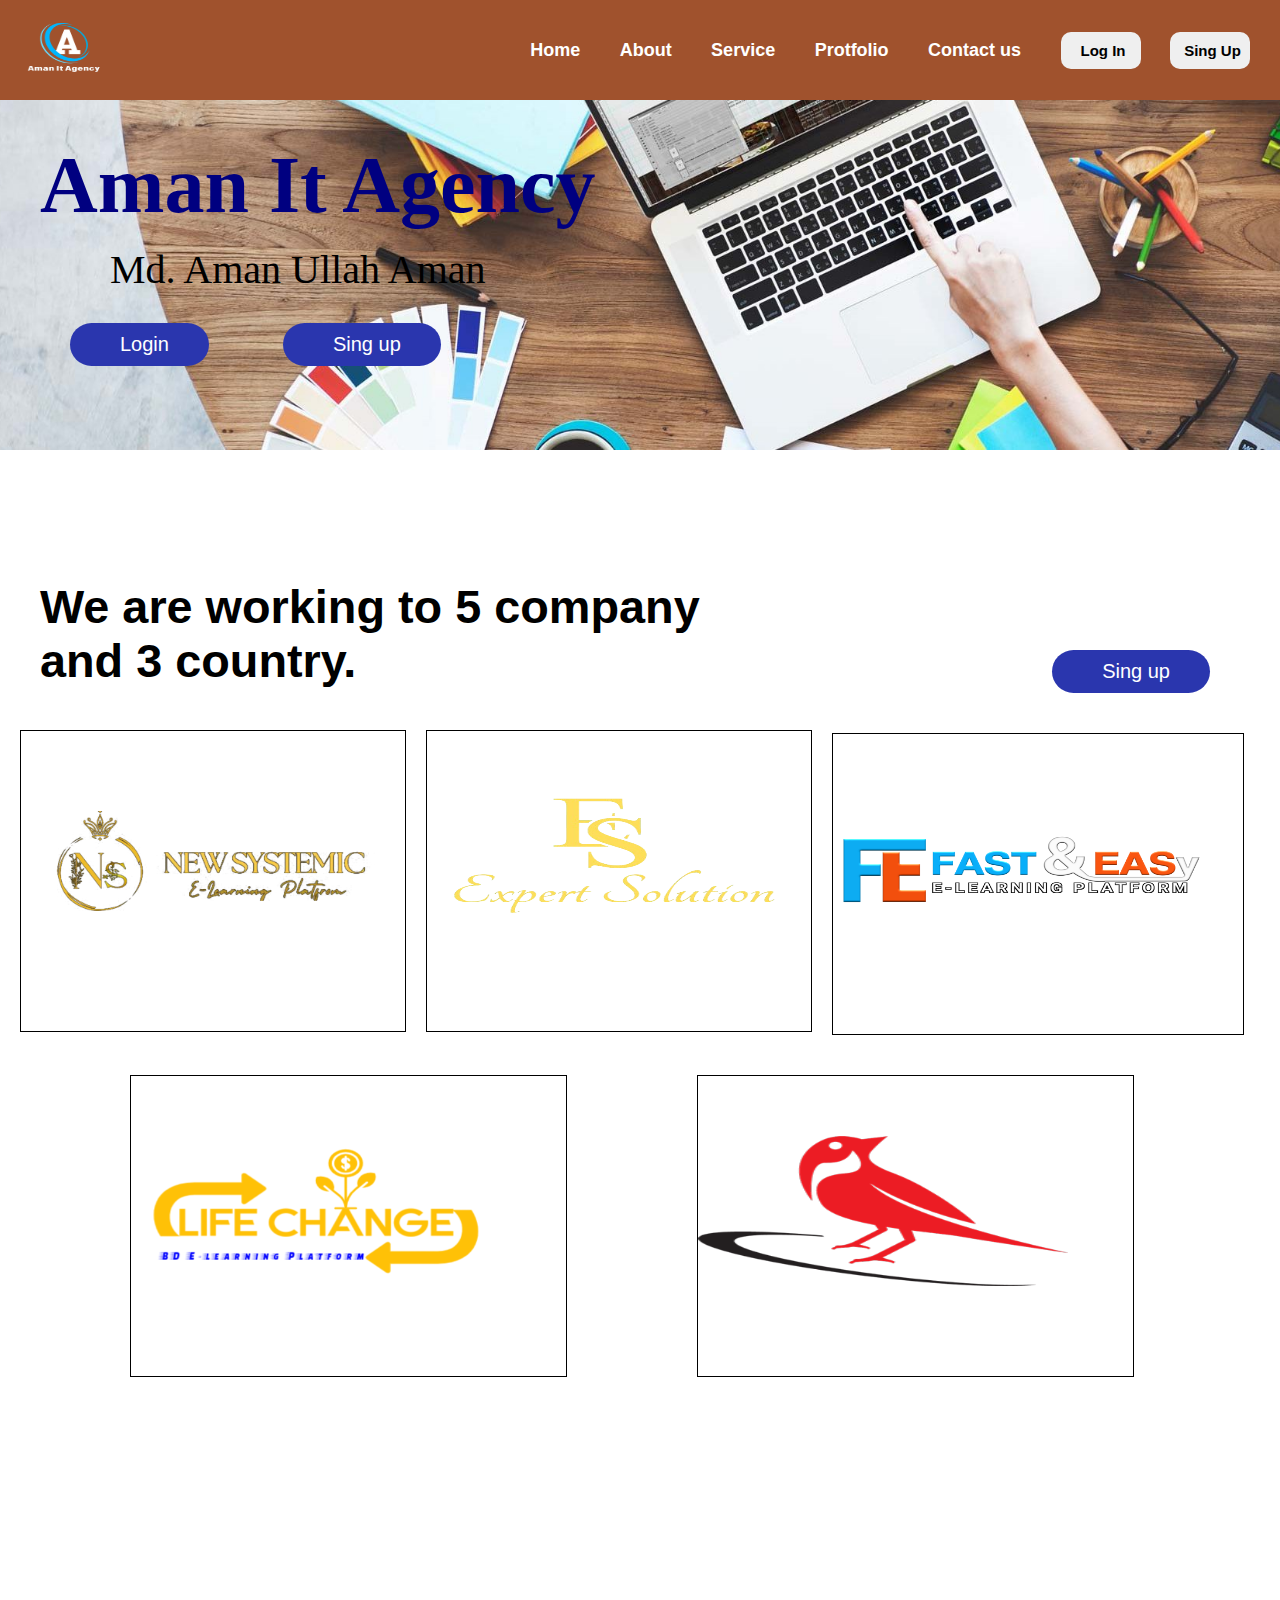
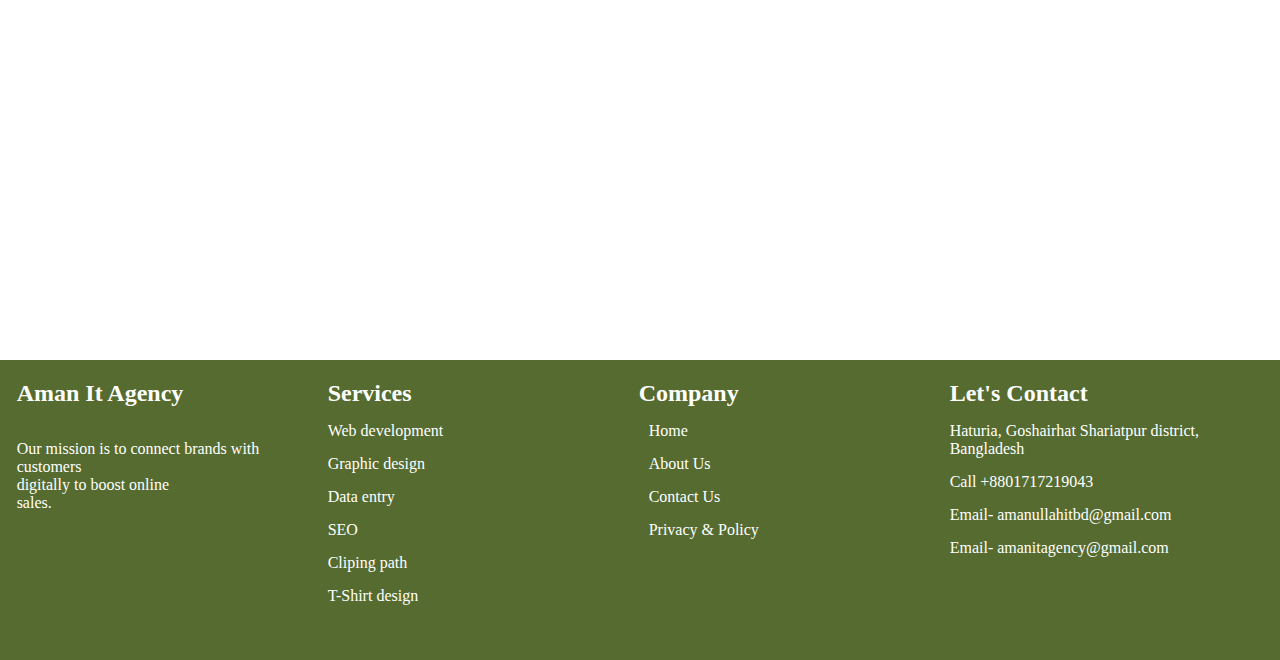
<file: index.html>
<!DOCTYPE html>
<html lang="en">
<head>
    <meta charset="UTF-8">
    <meta name="viewport" content="width=device-width, initial-scale=1.0">
    <title>aman it agency</title>
    <link href="style.css" rel="stylesheet">
    <link rel="stylesheet" href="https://cdnjs.cloudflare.com/ajax/libs/font-awesome/6.6.0/css/all.min.css" integrity="sha512-Kc323vGBEqzTmouAECnVceyQqyqdsSiqLQISBL29aUW4U/M7pSPA/gEUZQqv1cwx4OnYxTxve5UMg5GT6L4JJg==" crossorigin="anonymous" referrerpolicy="no-referrer" />

</head>

<body>
    <section class="hero">
    <!-- <marquee class="welcome"><h2><b>Welcome to our agency</b></h2></marquee>  -->
    <nav class="navi">
        <div class="navdiv">
            <!-- <div class="logo"><b><a href="image/Logo.png"></a></b></div> -->
             <img src="image/Logo.png" height="70px" width="100px">
            
            <ul>
                <li class="li"><a href="index.html">Home</a></li>
                <li class="li"><a href="about.html">About</a></li>
                <li class="li"><a href="service.html">Service</a>
                    <!-- <div class="dropdown_manu">
                        <ul>
                           <option><a href="#">Webdevelopment</a></option>
                           <option><a href="#">digital marketing</a></option>
                           <option><a href="#">graphic design</a></option>
                           <option><a href="#">cliping path</a></option>
                           <option><a href="#">Data Entry</a></option>
                           <option><a href="#">SEO</a></li>
                           <option><a href="#">T-Shirt design</a></optioni>
                           <option><a href="#">web design</a></option>
                           <option><a href="#">programing</a></option>
                        </ul>
                   </div> -->
                </li>
                <li class="li"><a href="protfolio.html">Protfolio</a></li>
                <li class="li"><a href="#">Contact us</a></li>
                <button class="btn"><a href="login.html">Log In</a></button>
                <button class="btn"><a href="singup.html">Sing Up</a></button>
            </ul>
        </div>
    </nav>
    <h1>Aman It Agency</h1>
    <p class="aman">Md. Aman Ullah Aman</p>
    <button class="btn-1" type="submit"><a class="anchor" href="login.html">Login</a></button>
    <button class="btn-1" type="submit"><a class="anchor" href="singup.html">Sing up</a></button>
</section>

<div class="div-1"><h3>We are working to 5 company and 3 country.</h3></div>
<button class="btn-2" type="submit"><a class="anchor" href="singup.html">Sing up</a></button>
<div class="div-2">
    <div class="project-item"><img class="img-7" src="image.1/1.png" height="100px" width="370px"></div>
</div>
<div class="div-2">
    <div class="project-item"><img class="img-1" src="image.1/2.png" height="200px" width="370px"></div>
</div>
<div class="div-3">
    <div class="project-item"><img class="img-2" src="image.1/3.png" height="150px" width="370px"></div>
</div>
<div class="div-4">
    <div class="project-item"><img class="img-2" src="image.1/4.png" height="150px" width="370px"></div>
</div>
<div class="div-4">
    <div class="project-item"><img class="img-2" src="image.1/5.png" height="150px" width="370px"></div>
</div>

<div class="div-5">
<span></span>
</div>







<footer class="footer">
<div class="footer-item">
    <h2>Aman It Agency</h2><br>
    <p>Our mission is to connect brands with customers<br> digitally to boost online <br>sales.</p>
</div>
<div class="footer-item">
    <h2><u>Services</u></h2>
    <p>Web development</p>
    <p>Graphic design</p>
    <p>Data entry</p>
    <p>SEO</p>
    <p>Cliping path</p>
    <p>T-Shirt design</p>
</div>
<div  class="footer-item">
    <h2><u>Company</u></h2>
   <a href="index.html" class="link">Home</a>
   <a href="about.html" class="link">About Us</a>
   <a href="#" class="link">Contact Us</a>
   <a href="privet.html" class="link">Privacy & Policy</a>
</div>
<div  class="footer-item">
<h2><u>Let's Contact</u></h2>
<P>Haturia, Goshairhat Shariatpur district, Bangladesh</P>
<p>Call +8801717219043</p>
<p>Email- amanullahitbd@gmail.com</p>
<p>Email- amanitagency@gmail.com</p>
</div>
</footer>
</body>
</html>
</file>
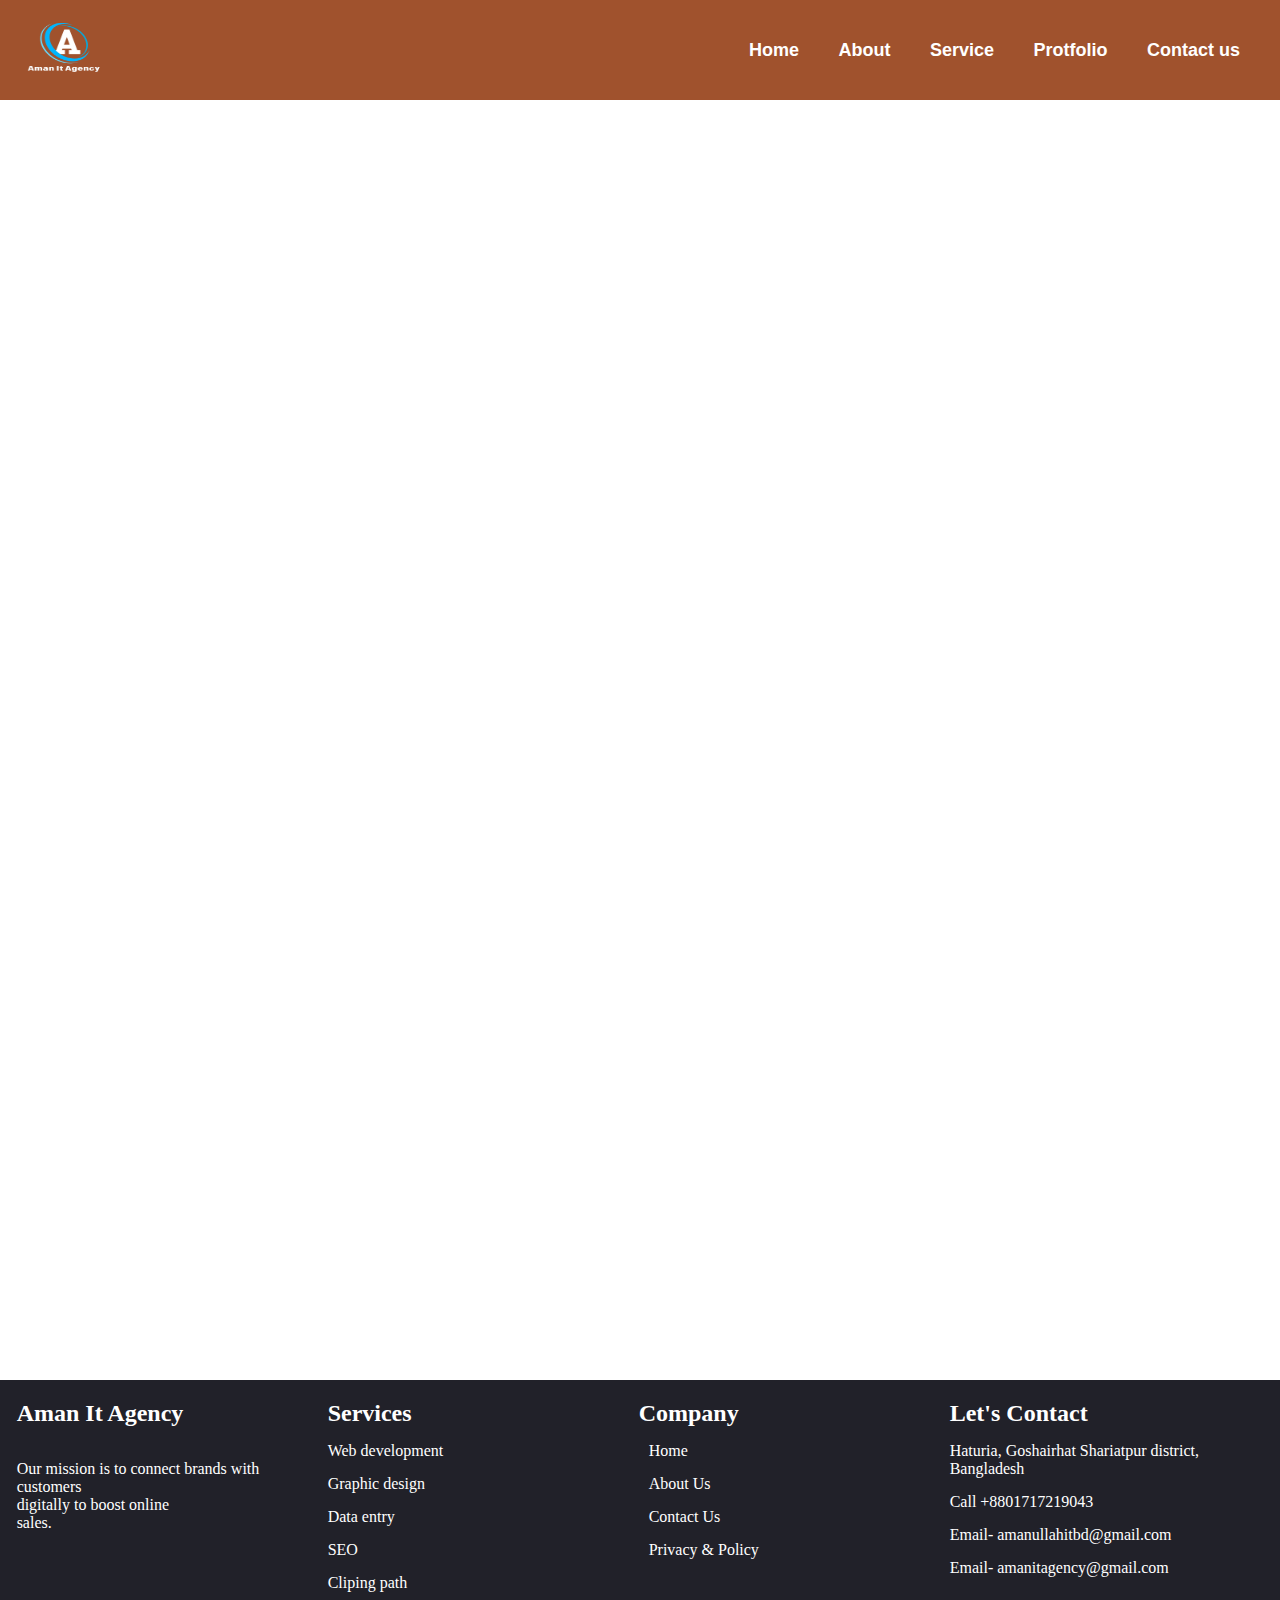
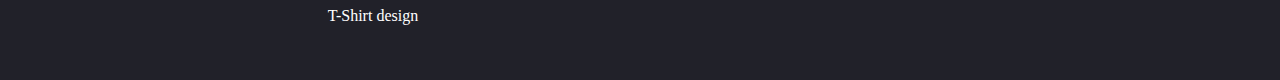
<file: about.html>
<!DOCTYPE html>
<html lang="en">
<head>
    <meta charset="UTF-8">
    <meta name="viewport" content="width=device-width, initial-scale=1.0">
    <title>About</title>
    <link href="about.css" rel="stylesheet">
</head>
<body>
    <section class="hero">
        <nav class="navi">
            <div class="navdiv">
                <!-- <div class="logo"><b><a href="Untitled-2.jpg">Aman It Agency</a></b></div> -->
                <img src="image/Logo.png" height="70px" width="100px">

                
                <ul>
                    <li class="li"><a href="index.html">Home</a></li>
                    <li class="li"><a href="#">About</a></li>
                    <li class="li"><a href=#>Service</a></li>
                    <li class="li"><a href="protfolio.html">Protfolio</a></li>
                    <li class="li"><a href="#">Contact us</a></li>
                </ul>
            </div>
        </nav>
    </section>
    <footer class="footer">
        <div class="footer-item">
            <h2>Aman It Agency</h2><br>
            <p>Our mission is to connect brands with customers<br> digitally to boost online <br>sales.</p>
        </div>
        <div class="footer-item">
            <h2><u>Services</u></h2>
            <p>Web development</p>
            <p>Graphic design</p>
            <p>Data entry</p>
            <p>SEO</p>
            <p>Cliping path</p>
            <p>T-Shirt design</p>
        </div>
        <div  class="footer-item">
            <h2><u>Company</u></h2>
           <a href="index.html" class="link">Home</a>
           <a href="about.html" class="link">About Us</a>
           <a href="#" class="link">Contact Us</a>
           <a href="privet.html" class="link">Privacy & Policy</a>
        </div>
        <div  class="footer-item">
        <h2><u>Let's Contact</u></h2>
        <P>Haturia, Goshairhat Shariatpur district, Bangladesh</P>
        <p>Call +8801717219043</p>
        <p>Email- amanullahitbd@gmail.com</p>
        <p>Email- amanitagency@gmail.com</p>
        </div>
        </footer>
</body>
</html>
</file>
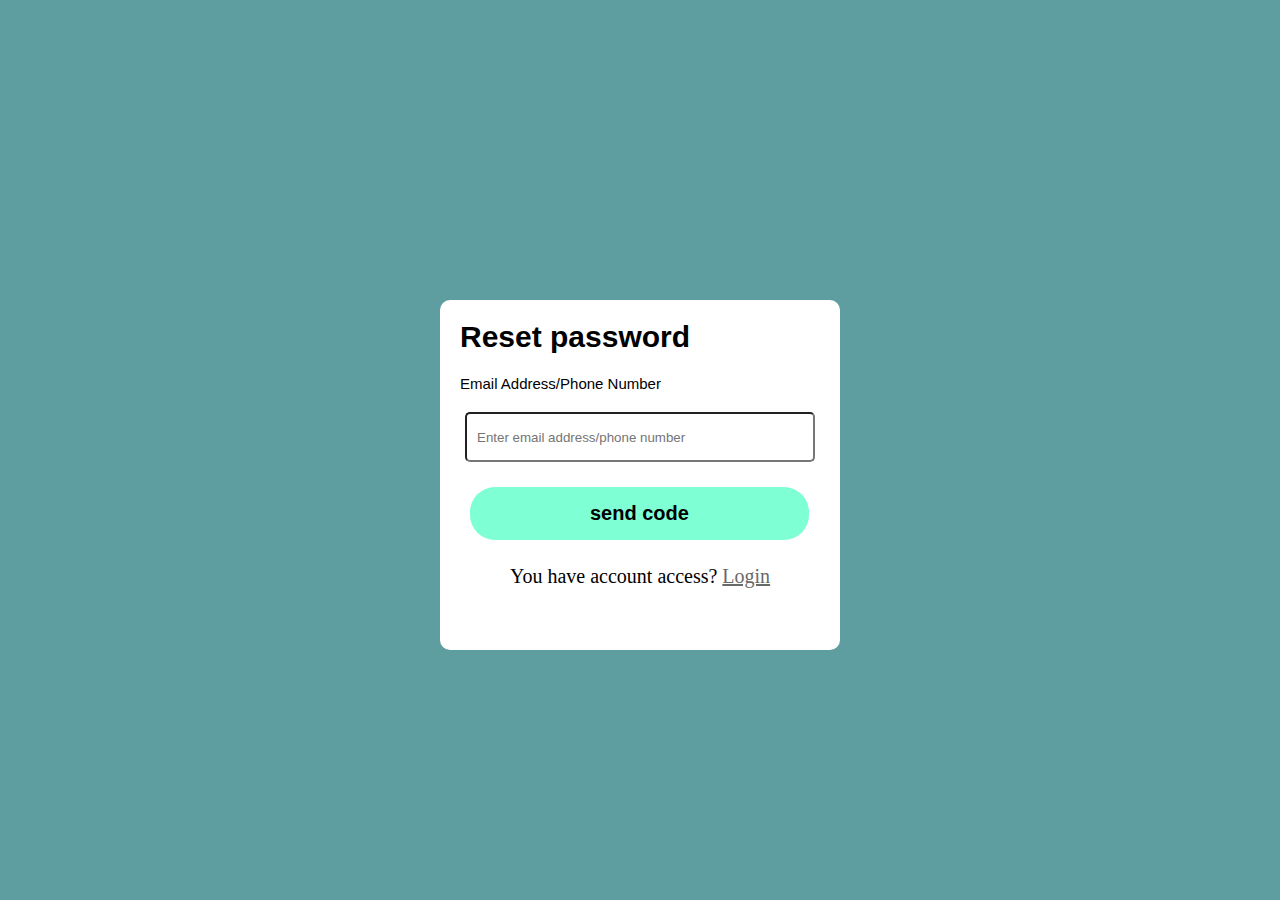
<file: forgot.html>
<!DOCTYPE html>
<html lang="en">
<head>
    <meta charset="UTF-8">
    <meta name="viewport" content="width=device-width, initial-scale=1.0">
    <title>forgot password</title>
    <link href="forgot.css" rel="stylesheet">
</head>
<body>
    <form action="method" enctype="multipart/form-data"></form>
   <div class="container">
       <h1 class="rp">Reset password</h1>
       <p class="el">Email Address/Phone Number</p>
       <input class="it" type="Email" value="" name="" id="" placeholder="Enter email address/phone number">
       <button class="btn">send code</button>
       <p class="rag">You have account access? <a href="index.html">Login</a></p>
       
   </div>
</body>
</html>
</file>
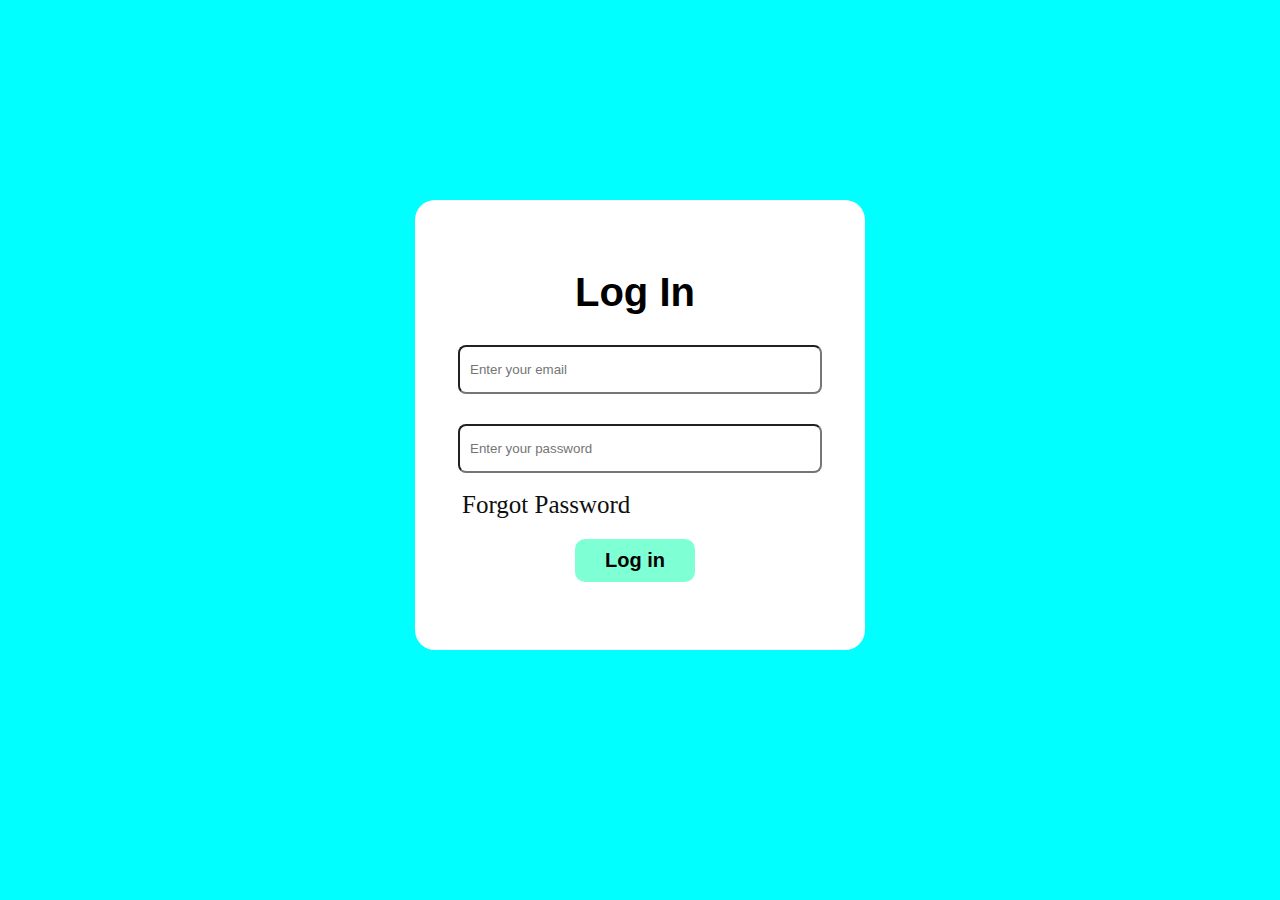
<file: login.html>
<!DOCTYPE html>
<html lang="en">
<head>
    <meta charset="UTF-8">
    <meta name="viewport" content="width=device-width, initial-scale=1.0">
    <title>Login</title>
    <link href="login.css" rel="stylesheet">
</head>
<body>
    <div class="containar">
<h2 class="title">Log In</h2>
<input class="box" type="email" name="" id="" placeholder="Enter your email">
<input class="box" type="password" name="" id="" placeholder="Enter your password">
<i class="fa-regular fa-eye-slash"></i><br>
<p><a class="forgot" href="forgot.html">Forgot Password</a></p>
<button class="btn"><b></b><a class="ss" href="#">Log in</a></b></button>
    </div>
</body>
</html>
</file>
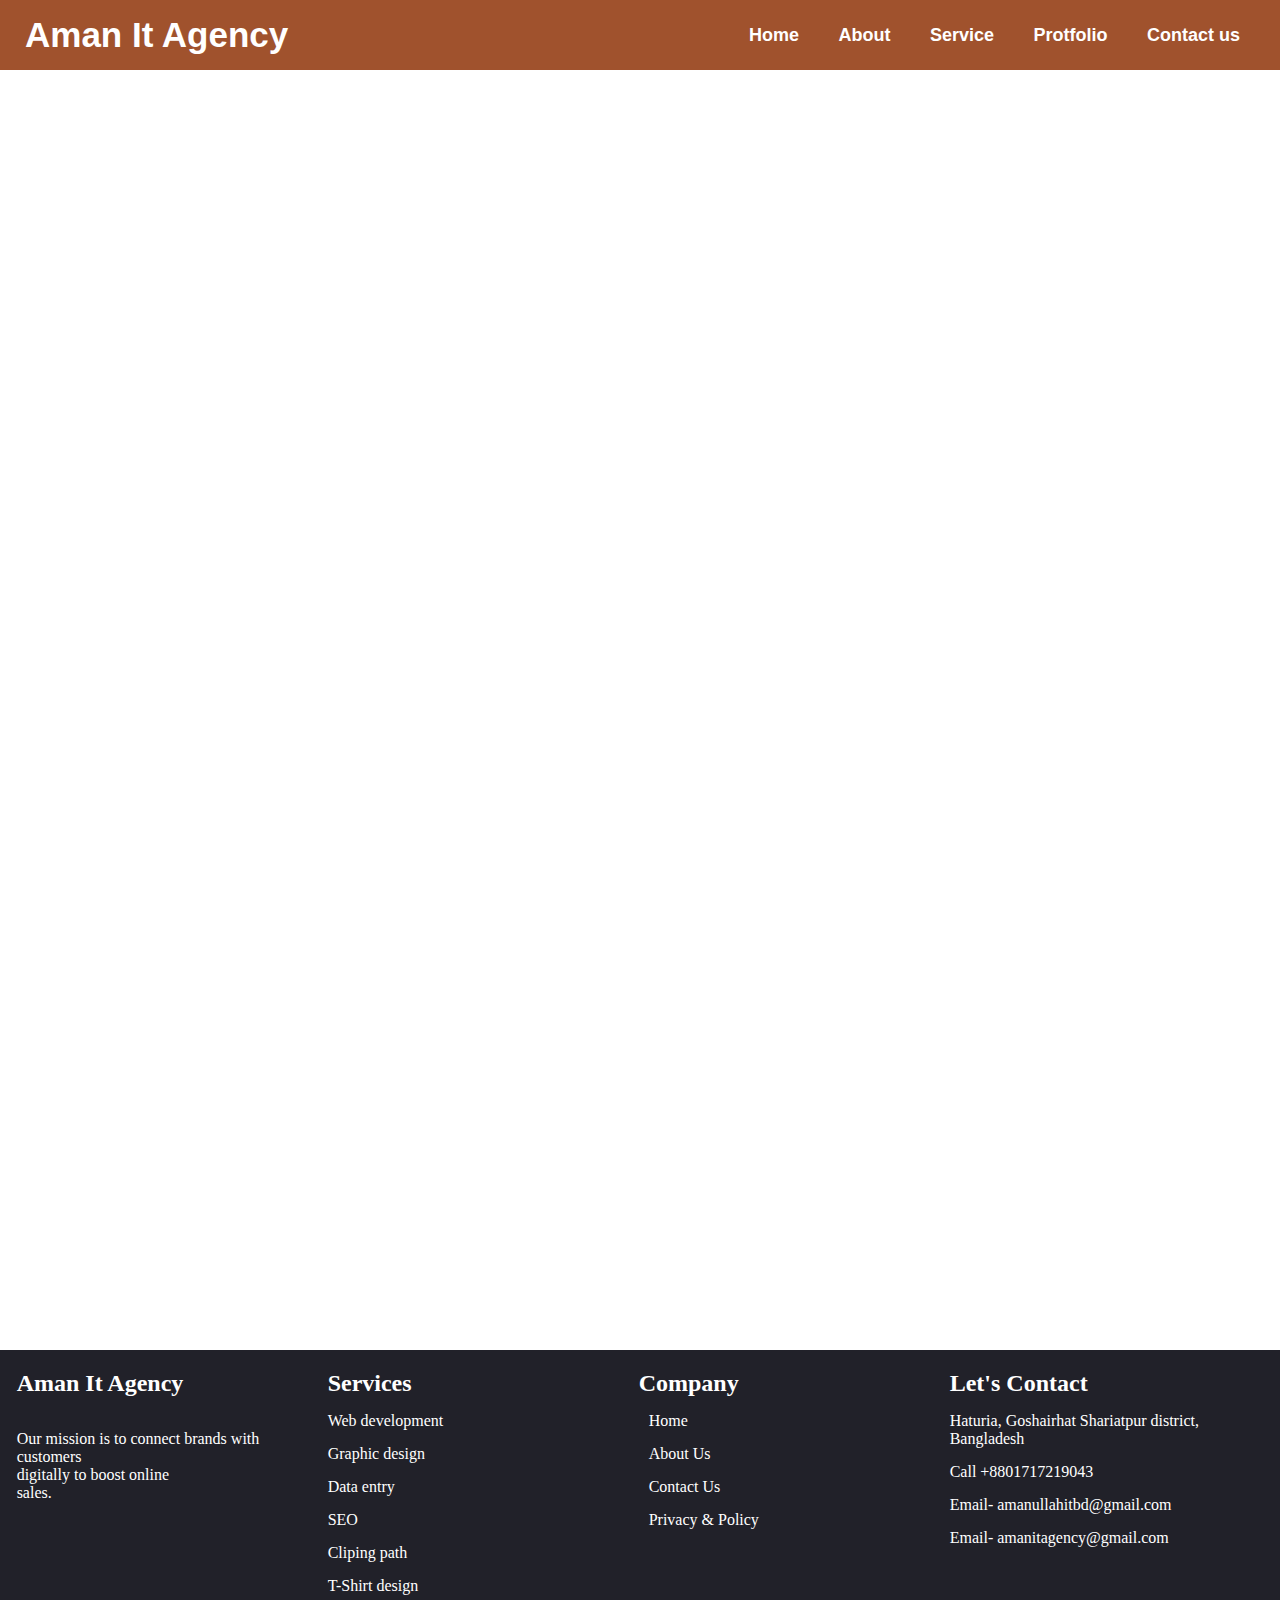
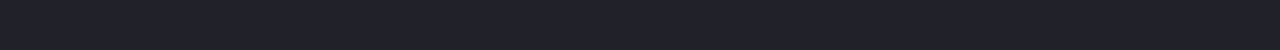
<file: privet.html>
<!DOCTYPE html>
<html lang="en">
<head>
    <meta charset="UTF-8">
    <meta name="viewport" content="width=device-width, initial-scale=1.0">
    <title>Privacy & policy</title>
    <link href="privet.css" rel="stylesheet">
</head>
<body>
    <section class="hero">
        <nav class="navi">
            <div class="navdiv">
                <div class="logo"><b><a href="Untitled-2.jpg">Aman It Agency</a></b></div>
                
                <ul>
                    <li class="li"><a href="index.html">Home</a></li>
                    <li class="li"><a href="#">About</a></li>
                    <li class="li"><a href=#>Service</a></li>
                    <li class="li"><a href="protfolio.html">Protfolio</a></li>
                    <li class="li"><a href="#">Contact us</a></li>
                </ul>
            </div>
        </nav>
    </section>
    <footer class="footer">
        <div class="footer-item">
            <h2>Aman It Agency</h2><br>
            <p>Our mission is to connect brands with customers<br> digitally to boost online <br>sales.</p>
        </div>
        <div class="footer-item">
            <h2><u>Services</u></h2>
            <p>Web development</p>
            <p>Graphic design</p>
            <p>Data entry</p>
            <p>SEO</p>
            <p>Cliping path</p>
            <p>T-Shirt design</p>
        </div>
        <div  class="footer-item">
            <h2><u>Company</u></h2>
           <a href="index.html" class="link">Home</a>
           <a href="about.html" class="link">About Us</a>
           <a href="#" class="link">Contact Us</a>
           <a href="privet.html" class="link">Privacy & Policy</a>
        </div>
        <div  class="footer-item">
        <h2><u>Let's Contact</u></h2>
        <P>Haturia, Goshairhat Shariatpur district, Bangladesh</P>
        <p>Call +8801717219043</p>
        <p>Email- amanullahitbd@gmail.com</p>
        <p>Email- amanitagency@gmail.com</p>
        </div>
        </footer>
</body>
</html>
</file>
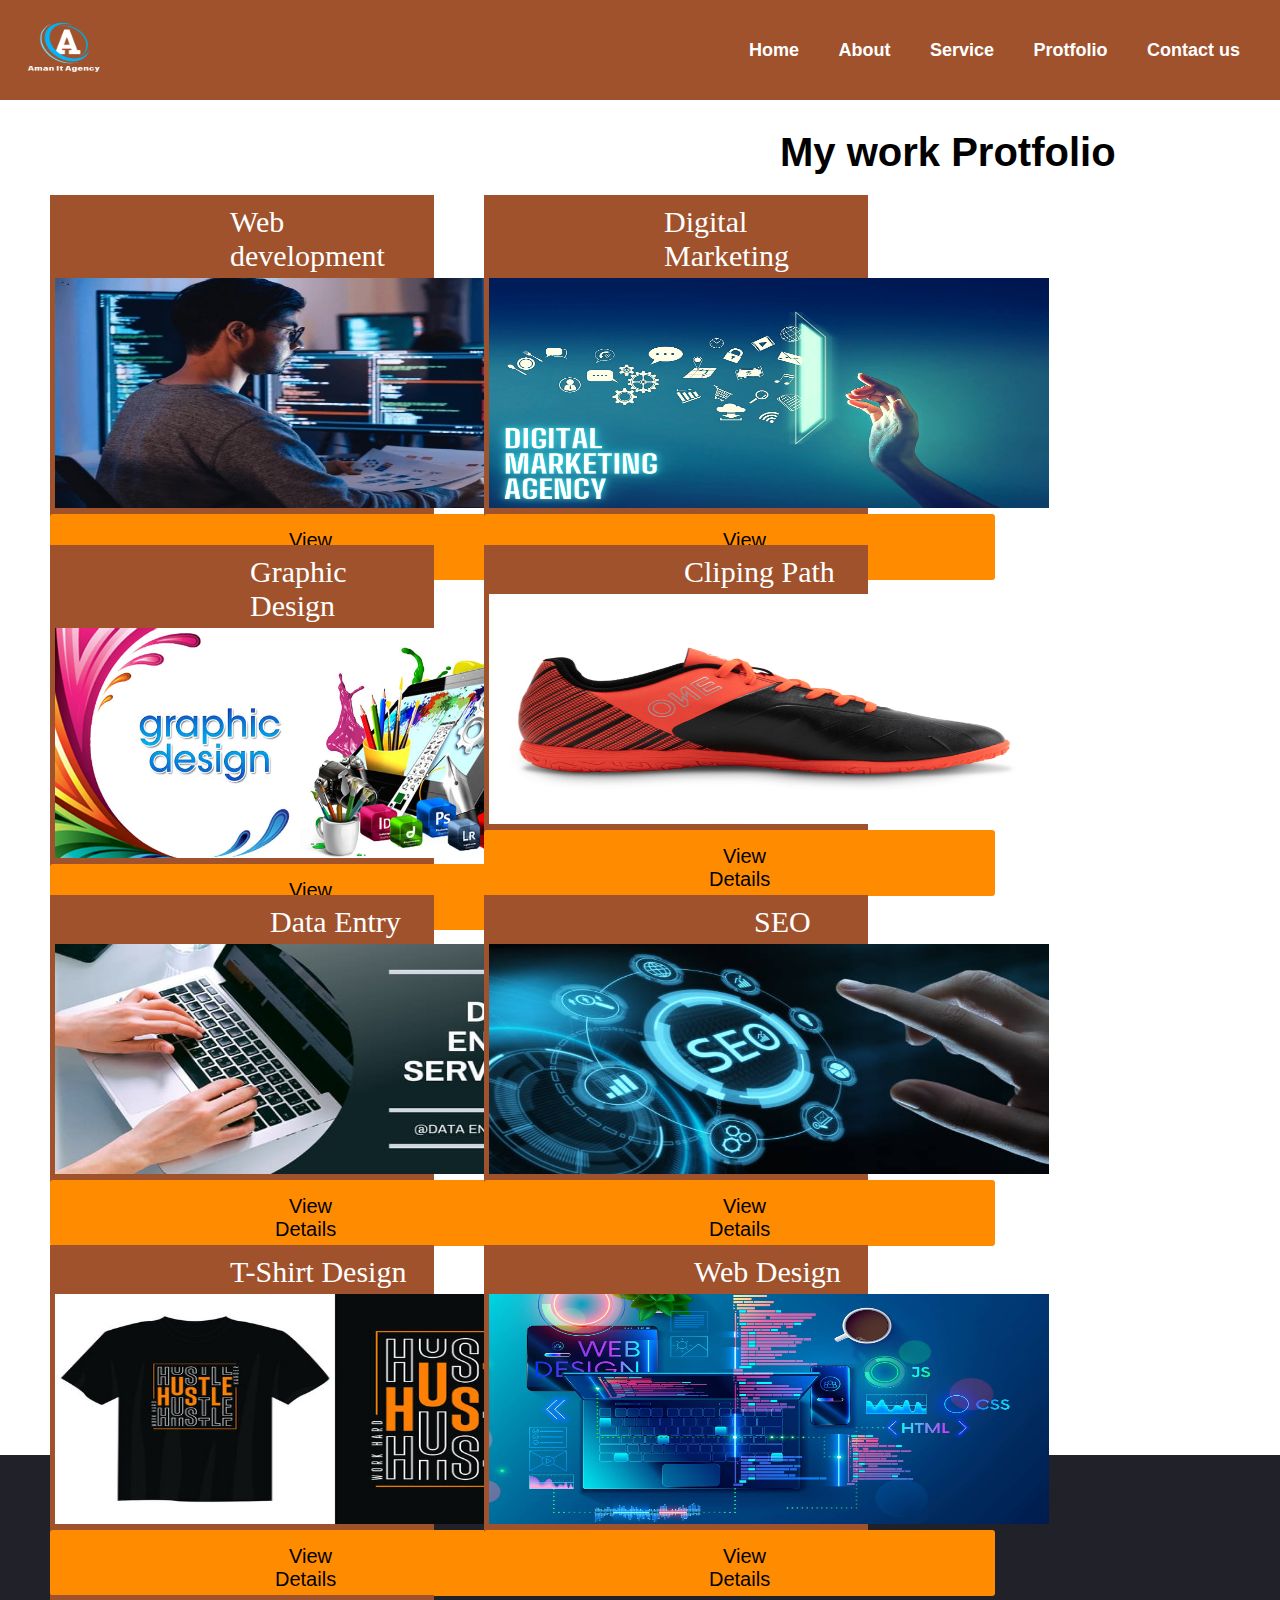
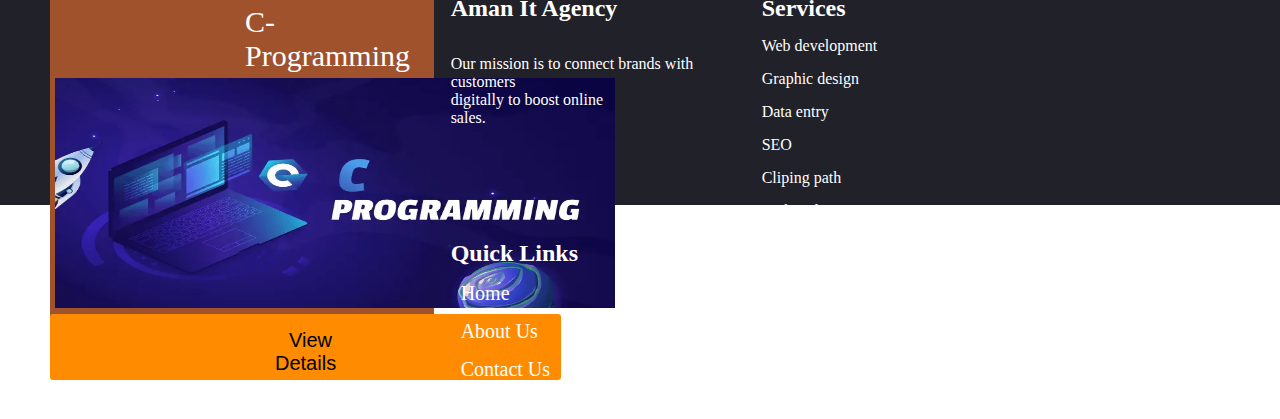
<file: protfolio.html>
<!DOCTYPE html>
<html lang="en">
<head>
    <meta charset="UTF-8">
    <meta name="viewport" content="width=device-width, initial-scale=1.0">
    <title>Profolio</title>
    <link href="protfolio.css" rel="stylesheet">
</head>
<body>
    <section class="hero">
        <!-- <marquee class="welcome"><h2><b>Welcome to our agency</b></h2></marquee>  -->
        <nav class="navi">
            <div class="navdiv">
                <!-- <div class="logo"><b><a href="Untitled-2.jpg">Aman It Agency</a></b></div> -->
                <img src="image/Logo.png" height="70px" width="100px">

                
                <ul>
                    <li class="li"><a href="index.html">Home</a></li>
                    <li class="li"><a href="about.html">About</a></li>
                    <li class="li"><a href="service.html">Service</a></li>
                    <li class="li"><a href="protfolio.html">Protfolio</a></li>
                    <li class="li"><a href="#">Contact us</a></li>
                    <!-- <button class="btn"><a href="login.html">Log In</a></button>
                    <button class="btn"><a href="singup.html">Sing Up</a></button> -->
                </ul>
            </div>
        </nav>
    </section>
   <section>
        <h1>My work Protfolio</h1>
   </section>
   <section>
        <div class="box">
            <p class="ptag-1">Web development</p>
            <img class="image" src="image/Web Development.jpg" alt="" height="230px" width="405px">
            <button class=" btn-1"><a href="#">View Details</a></button>
        </div>
        <div class="box">
            <p class="ptag-2">Digital Marketing</p>
            <img class="image" src="image/digital marketing agency.png" alt="" height="230px" width="405px">
            <button class=" btn-1"><a href="#">View Details</a></button>
        </div>
        <div class="box">
            <p class="ptag-3">Graphic Design</p>
            <img class="image" src="image/Graphic-Design-Perth.jpg" alt="" height="230px" width="405px">
            <button class=" btn-1"><a href="#">View Details</a></button>
        </div>
        <div class="box">
            <p class="ptag-4">Cliping Path</p>
            <img class="image" src="image/After01.png" alt="" height="230px" width="405px">
            <button class=" btn-1"><a href="#">View Details</a></button>
        </div>
        <div class="box">
            <p class="ptag-5">Data Entry</p>
            <img class="image" src="image/data entry.jpg" alt="" height="230px" width="405px">
            <button class=" btn-1"><a href="#">View Details</a></button>
        </div>
        <div class="box">
            <p class="ptag-6">SEO</p>
            <img class="image" src="image/SEO.jpg" alt="" height="230px" width="405px">
            <button class=" btn-1"><a href="#">View Details</a></button>
        </div>
        <div class="box">
            <p class="ptag-7">T-Shirt Design</p>
            <img class="image" src="image/T-Shirt.jpg" alt="" height="230px" width="405px">
            <button class=" btn-1"><a href="#">View Details</a></button>
        </div>
        <div class="box">
            <p class="ptag-8">Web Design</p>
            <img class="image" src="image/web-design-header.jpg" alt="" height="230px" width="405px">
            <button class=" btn-1"><a href="#">View Details</a></button>
        </div>
        <div class="box">
            <p class="ptag-9">C-Programming</p>
            <img class="image" src="image/c-programming.jpg" alt="" height="230px" width="405px">
            <button class=" btn-1"><a href="#">View Details</a></button>
        </div>
   </section>
    <footer class="footer">
        <div class="footer-item">
            <h2>Aman It Agency</h2><br>
            <p>Our mission is to connect brands with customers<br> digitally to boost online <br>sales.</p>
        </div>
        <div class="footer-item">
            <h2><u>Services</u></h2>
            <p>Web development</p>
            <p>Graphic design</p>
            <p>Data entry</p>
            <p>SEO</p>
            <p>Cliping path</p>
            <p>T-Shirt design</p>
        </div>
        <div  class="footer-item">
            <h2><u>Quick Links</u></h2>
           <a href="index.html" class="link">Home</a>
           <a href="about.html" class="link">About Us</a>
           <a href="#" class="link">Contact Us</a>
           <a href="privet.html" class="link">Privacy & Policy</a>
        </div>
        <div  class="footer-item">
        <h2><u>Let's Contact</u></h2>
        <P>Haturia, Goshairhat Shariatpur district, Bangladesh</P>
        <p>Call +8801717219043</p>
        <p>Email- amanullahitbd@gmail.com</p>
        <p>Email- amanitagency@gmail.com</p>
        </div>
        </footer>
</body>
</html>
</file>
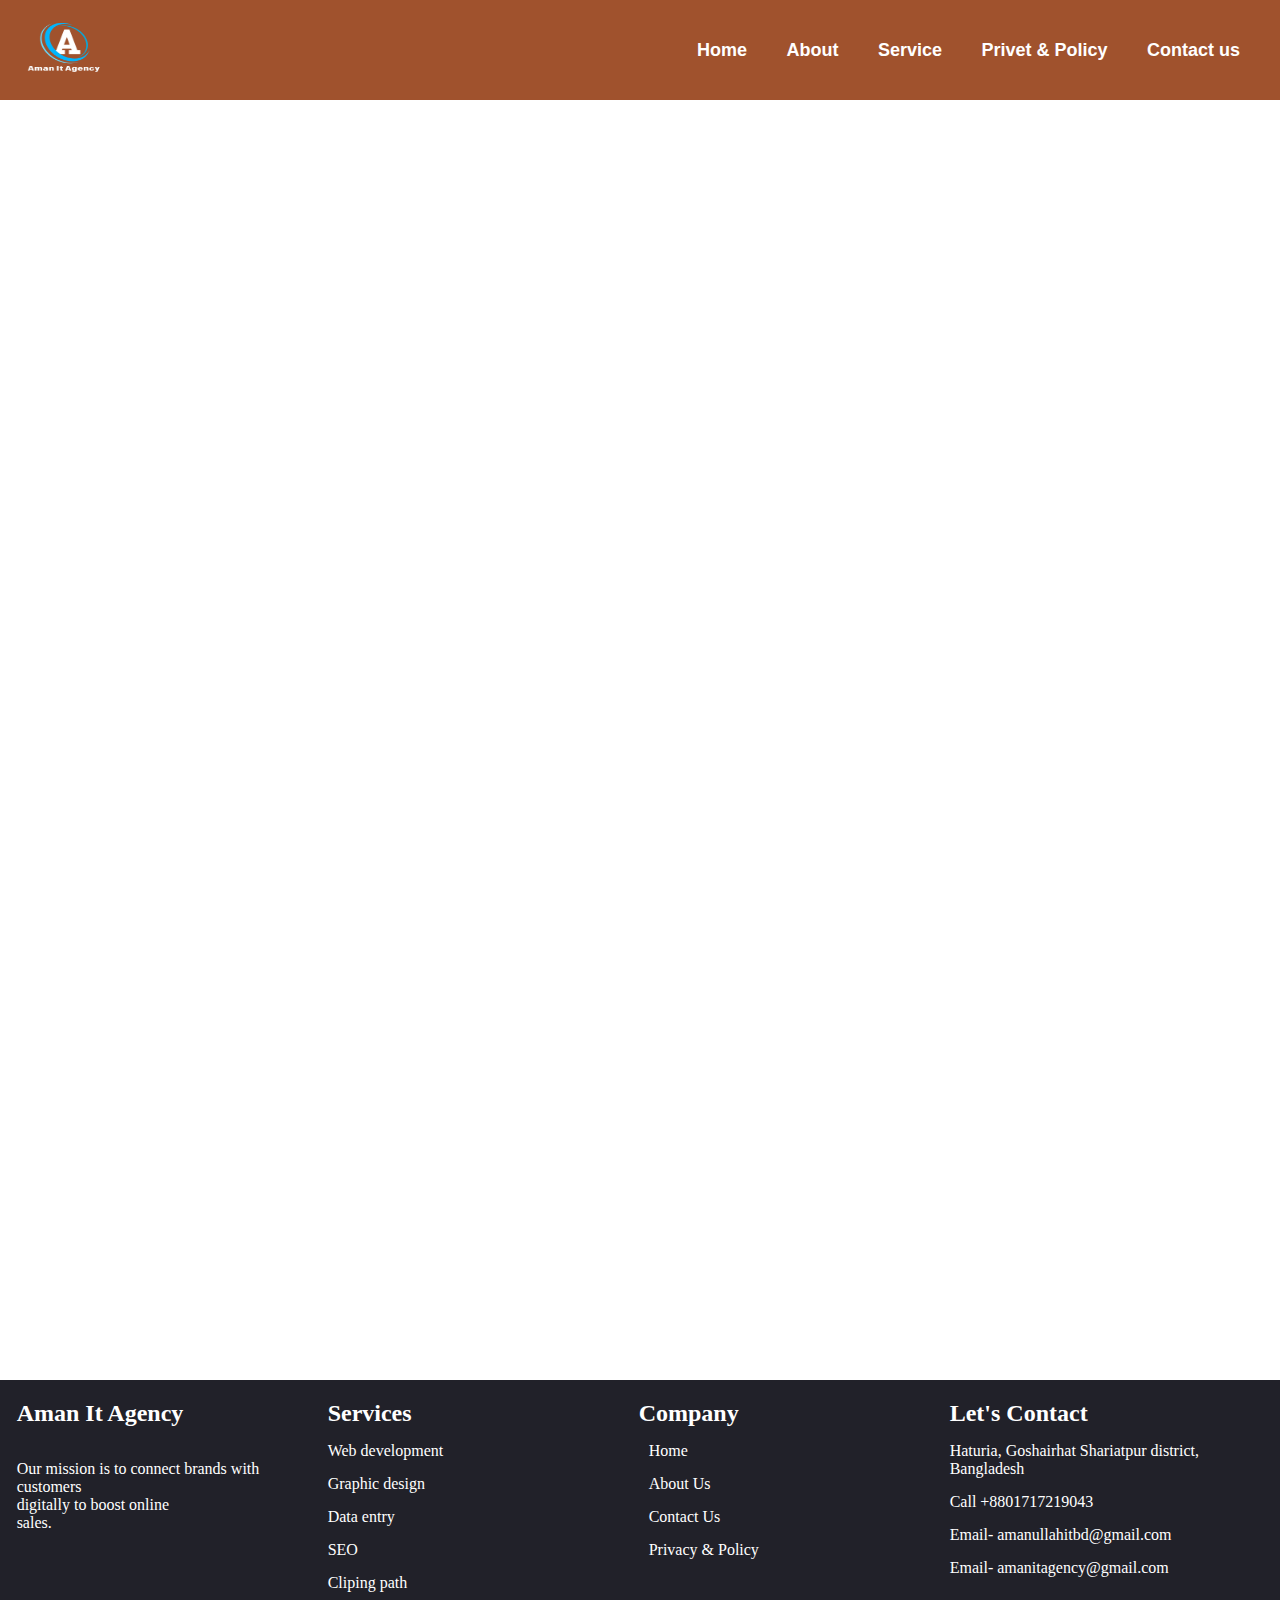
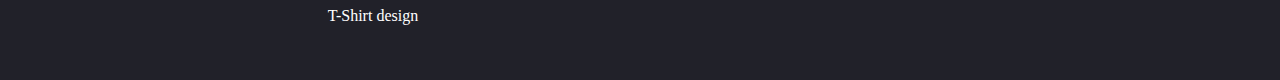
<file: service.html>
<!DOCTYPE html>
<html lang="en">
<head>
    <meta charset="UTF-8">
    <meta name="viewport" content="width=device-width, initial-scale=1.0">
    <title>About</title>
    <link href="service.css" rel="stylesheet">
</head>
<body>
    <section class="hero">
        <nav class="navi">
            <div class="navdiv">
                <!-- <div class="logo"><b><a href="Untitled-2.jpg">Aman It Agency</a></b></div> -->
                <img src="image/Logo.png" height="70px" width="100px">

                <ul>
                    <li class="li"><a href="index.html">Home</a></li>
                    <li class="li"><a href="#">About</a></li>
                    <li class="li"><a href="#">Service</a></li>
                    <li class="li"><a href="#">Privet & Policy</a></li>
                    <li class="li"><a href="#">Contact us</a></li>
                </ul>
            </div>
        </nav>
    </section>
    <footer class="footer">
        <div class="footer-item">
            <h2>Aman It Agency</h2><br>
            <p>Our mission is to connect brands with customers<br> digitally to boost online <br>sales.</p>
        </div>
        <div class="footer-item">
            <h2><u>Services</u></h2>
            <p>Web development</p>
            <p>Graphic design</p>
            <p>Data entry</p>
            <p>SEO</p>
            <p>Cliping path</p>
            <p>T-Shirt design</p>
        </div>
        <div  class="footer-item">
            <h2><u>Company</u></h2>
           <a href="index.html" class="link">Home</a>
           <a href="about.html" class="link">About Us</a>
           <a href="#" class="link">Contact Us</a>
           <a href="privet.html" class="link">Privacy & Policy</a>
        </div>
        <div  class="footer-item">
        <h2><u>Let's Contact</u></h2>
        <P>Haturia, Goshairhat Shariatpur district, Bangladesh</P>
        <p>Call +8801717219043</p>
        <p>Email- amanullahitbd@gmail.com</p>
        <p>Email- amanitagency@gmail.com</p>
        </div>
        </footer>
</body>
</html>
</file>
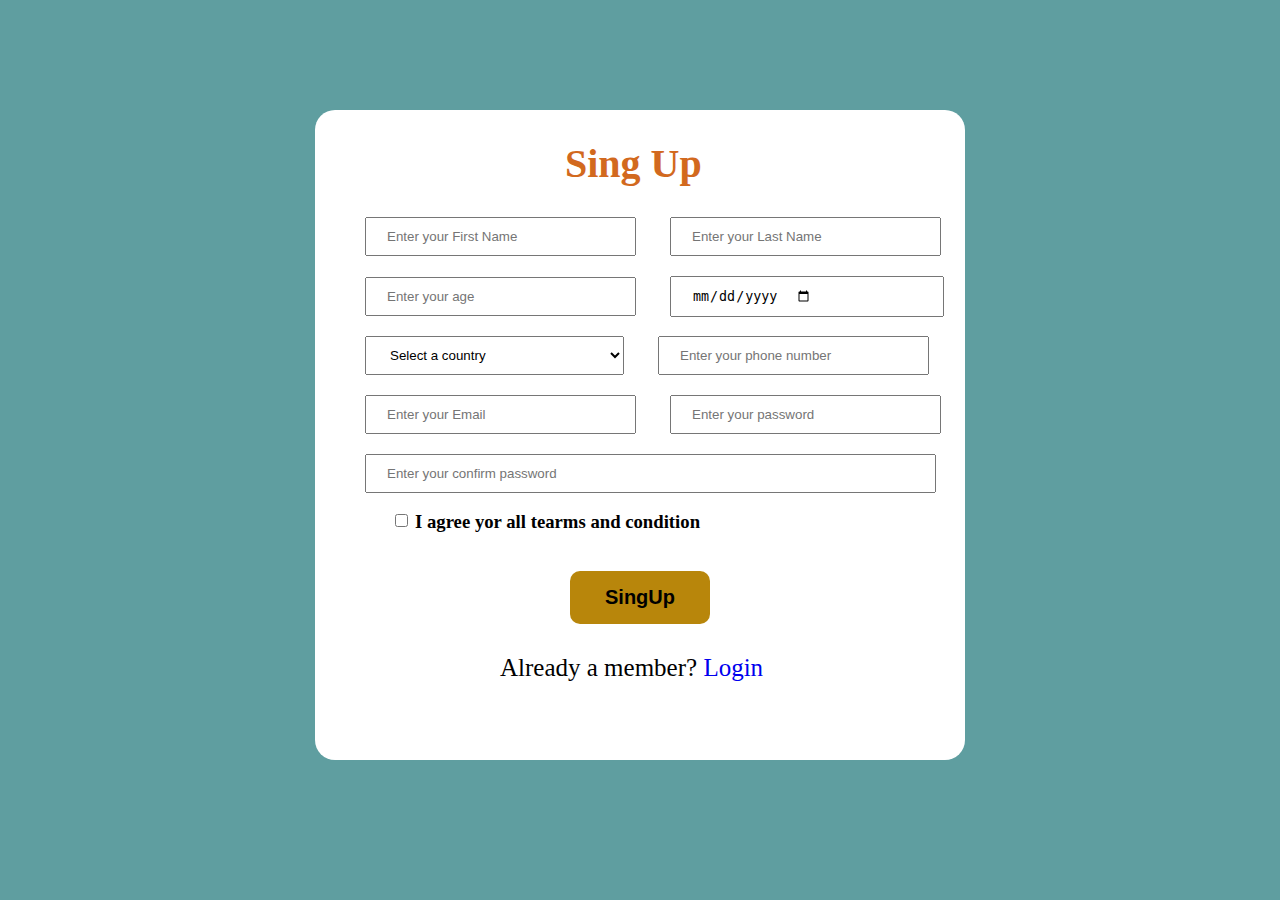
<file: singup.html>
<!DOCTYPE html>
<html lang="en">
<head>
    <meta charset="UTF-8">
    <meta name="viewport" content="width=device-width, initial-scale=1.0">
    <title>sing UP</title>
    <link href="singup.css" rel="stylesheet">
</head>
<body>
   <div class="container">
    <fron action="mathod" enctype="maltipart/form data"></fron> 
<h2 class="title">Sing Up</h2>
<input class="input" type="text" name="" id="" placeholder="Enter your First Name">
<input class="input" type="text" name="" id="" placeholder="Enter your Last Name">
<input class="input" type="number" name="" id="" placeholder="Enter your age">
<input class="input-1" type="date" name="" id="" placeholder="Date of birth">
<!-- <input class="email" type="country" name="" id="" placeholder="Enter your country"> -->
<select class="input-2" name="" id="" placeholder="Enter your country" >
    <option value="">Select a country</option>
    <option value="">Bangladesh</option>
    <option value="">pakistan</option>
    <option value="">India</option>
    <option value="">Saudi Arabia</option>
    <option value="">United Arab Emirates</option>
    <option value="">Malaysia</option>
    <option value="">Nepal</option>
</select>
<input class="input" type="tel" name="" id="" placeholder="Enter your phone number">
<input class="input" type="email" name="" id="" placeholder="Enter your Email">
<input class="input" type="password" name="" id="" placeholder="Enter your password">
<input class="input-3" type=" confirm password" name="" id="" placeholder="Enter your confirm password"><br>

<input class="input-4" type="checkbox" name="" value="" required><h3 class="ptag">I agree yor all tearms and condition</h3><br>

<button class="btn"><a class="ss" href="#">SingUp</a></button>
<p class="rag">Already a member? <a class="anchore" href="login.html">Login</a></p>  
   </div>
</body>
</html>
</file>
<file: style.css>
*{
    margin:0;
    padding:0;
    text-decoration: none;

}
.hero{
   background-image: url("webdesign-york-2000x580.jpg");
   backdrop-filter: blur;
   background-repeat: no-repeat;
   background-size: cover;
   background-position: center;
   height: 50vh;
}
.welcome {
    background-color:#f85606;
    height: 30px;
}
.navi {
    background: #A0522D ;
    font-family:Calibri, 'Trebuchet MS', sans-serif;
    padding-left: 15px;
    padding-right: 15px;
    padding-top: 15px;
    padding-bottom: 15px;
 }
 .navdiv{
    display: flex;
    align-items: center;
    justify-content: space-between;
 }
 .logo a{
    font-size: 35px;
    font-weight: 600px;
    color:white;
   
 }
 .li{
    list-style: none;
    display: inline-block;
 }
 .li a{
    color:white;
    font-size: 18px;
    font-weight: bold;
    margin-right: 25px;
 }
 .btn{
   padding-left: 3px;
   padding-right: 8px;
   padding-top: 10px;
   padding-bottom: 10px;
    /* background-color: black; */
    margin-left: 10px;
    margin-right: 15px;
    border-radius: 10px;
    /* padding: 7px; */
    width: 80px;
    border: none;
 }
 .btn a{
    color: black;
    font-weight: bold;
    font-size: 15px;
   
 }

 .img {
   height: 300px;
   width: 95%;
 }
 .text{
   margin-left: 60px;
   margin-top: 15px;
   font-size: 20px;
   font-family: Arial, Helvetica, sans-serif;
 }
 .footer{
   margin-top: 100%;
   height: 300px;
   background-color: #556B2F 
   ;
   color: white;
   border: 1px color:wheat solid
}
.footer-item{
   float: left;
   width: 23%;
   padding-top: 20px;
   padding-left: 1.3%;
   ;
}
.link{
   text-decoration: none;
   display: block;
   color: white;
}
p{
   padding-top: 15px;
}
a{
   padding-top: 15px;
   padding-left: 10px;
}
h1{
   margin-left: 40px;
   font-size: 80px;
   margin-top: 40px;
   color: #000080   ;
}

.aman {
   margin-left: 110px;
   font-size: 40px;
}
.dropdown_manu{
   display: none;
}
.btn-1 {
   padding: 10px 40px;
   margin-left: 70px;
   margin-top: 30px;
   background-color: #2A36AE;
   font-family: sans-serif;
   font-size: 20px;
   align-items: center;
   border: none;
   border-radius: 45px;
}

.anchor{
   color: white;
   text-align: center;
}

.div-1 {
   /* background-color: #000080; */
   height: 100px;
   width: 750px;
   margin-top: 70px;
   margin-left: 30px;
   padding-top: 60px;
   padding-left: 10px;
   font-size: 40px;
   font-family: sans-serif;

}

.btn-2 {
   float:right;
   padding: 10px 40px;
   margin-right: 70px;
   margin-top: -30px;
   background-color: #2A36AE;
   font-family: sans-serif;
   font-size: 20px;
   align-items: center;
   border: none;
   border-radius: 45px;
}

.div-2 {
   float: left;
   margin-top: 50px;
   background-color: white;
   width: 30%;
   height: 300px;
   margin-left: 20px;
   border: 1px solid black;

}

.project-item {
 
}

.img-7 {
   margin-top: 80px;
}

.img-1 {
   margin-top: 20px;
}

.div-3 {
   float: left;
   margin-top: 40px;
   background-color: white;
   width: 32%;
   height: 300px;
   margin-left: 20px;
   border: 1px solid black;
}
.img-2{
   margin-top: 60px;
 
}

.div-4 {
   float: left;
   margin-top: 40px;
   background-color: white;
   width: 34%;
   height: 300px;
   margin-left: 130px;
   border: 1px solid black;
}
</file>
<file: about.css>
*{
    padding: 0;
    margin: 0;
    text-decoration: none;
}

.navi {
    background: #A0522D ;
    font-family:Calibri, 'Trebuchet MS', sans-serif;
    padding-left: 15px;
    padding-right: 15px;
    padding-top: 15px;
    padding-bottom: 15px;
 }
 .navdiv{
    display: flex;
    align-items: center;
    justify-content: space-between;
 }
 .logo a{
    font-size: 35px;
    font-weight: 600px;
    color:white;
   
 }
 .li{
    list-style: none;
    display: inline-block;
 }
 .li a{
    color:white;
    font-size: 18px;
    font-weight: bold;
    margin-right: 25px;
 }
 .btn{
    background-color: black;
    margin-left: 10px;
    border-radius: 10px;
    padding: 7px;
    width: 80px;
    border: none;
 }
 .btn a{
    color: white;
    font-weight: bold;
    font-size: 15px;
   
 }
 .footer{
   margin-top: 100%;
   height: 300px;
   background-color: #212129;
   color: white;
   border: 1px color:wheat solid
}
.footer-item{
   float: left;
   width: 23%;
   padding-top: 20px;
   padding-left: 1.3%;
   ;
}
.link{
   text-decoration: none;
   display: block;
   color: white;
}
p{
   padding-top: 15px;
}
a{
   padding-top: 15px;
   padding-left: 10px;
}
</file>
<file: forgot.css>
* {
    margin:0;
    padding:0;
    box-sizing: border-box;
}

body{
    background-color:#5F9EA0;
}

.container {
    width: 400px;
    height: 350px;
    background-color: white;
    margin: auto;
    margin-top: 300px;
    /* border: 1px solid black; */
    border-radius: 10px;
}
.rp {
   padding: 20px;
    font-size: 30px;
    font-family: Arial, sans-serif;
   padding-top: 20px;
    color:black
}

.el {
    padding-left: 20px;
    padding-top: 1px;
    font-family:Arial, sans-serif;
    font-size: 15px;
}

.it {
    height: 50px;
    width: 350px;
    padding-left: 10px;
    display: block;
    margin: auto;
    margin-top: 20px;
    border-radius: 5px;
}

.btn {
padding: 15px;
padding-left: 120px;
padding-right: 120px;
color:black;
font-weight: bold;
font-size: 20px;
font-family: Arial, Helvetica, sans-serif;
background-color:	#7FFFD4 ;
border: none;
border-radius: 25px;
margin-top:25px;
margin-left: 30px;
}

.rag {
    margin-left: 70px;
    margin-top: 25px;
    font-size: 20px;
   
}

a{
    color:#696969 ;
}
</file>
<file: login.css>
*{
    margin: 0;
    padding: 0;
    text-decoration: none;
}

body{
    background-color:aqua;
}

.containar{
        width: 450px;
        height: 450px;
        background-color: white;
        margin: auto;
        margin-top: 200px;
        /* border: 1px solid black; */
        border-radius: 20px;
}


.title {
    /* text-align: center; */
    margin-left: 160px;
    font-size: 40px;
    font-family: 'Franklin Gothic Medium', 'Arial Narrow', Arial, sans-serif;
   padding-top: 70px;
    color:black;
}
.box {
    height: 45px;
    width: 350px;
    padding-left: 10px;
    display: block;
    margin: auto;
    margin-top: 30px;
    border-radius: 8px;
    /* border: none; */
}

.forgot {
    color: rgb(15, 15, 15);
    text-decoration: none;
    margin-left: 47px;
    font-size: 25px;
    /* padding-top: 40px; */
}
.btn {
    /* height: 25px;
    width: 70px; */
    padding: 10px;
    padding-left: 30px;
    padding-right: 30px;
    color:black;
    background-color:	#7FFFD4 ;
    border: none;
    border-radius: 10px;
    margin-top:20px;
    margin-left: 160px;
    font-weight: bold;
    font-size: 20px;
}
.ss{
    color: black;
}
</file>
<file: privet.css>
*{
   padding: 0;
   margin: 0;
   text-decoration: none;
}

.navi {
   background: #A0522D ;
   font-family:Calibri, 'Trebuchet MS', sans-serif;
   padding-left: 15px;
   padding-right: 15px;
   padding-top: 15px;
   padding-bottom: 15px;
}
.navdiv{
   display: flex;
   align-items: center;
   justify-content: space-between;
}
.logo a{
   font-size: 35px;
   font-weight: 600px;
   color:white;
  
}
.li{
   list-style: none;
   display: inline-block;
}
.li a{
   color:white;
   font-size: 18px;
   font-weight: bold;
   margin-right: 25px;
}
.btn{
   background-color: black;
   margin-left: 10px;
   border-radius: 10px;
   padding: 7px;
   width: 80px;
   border: none;
}
.btn a{
   color: white;
   font-weight: bold;
   font-size: 15px;
  
}
.footer{
  margin-top: 100%;
  height: 300px;
  background-color: #212129;
  color: white;
  border: 1px color:wheat solid
}
.footer-item{
  float: left;
  width: 23%;
  padding-top: 20px;
  padding-left: 1.3%;
  ;
}
.link{
  text-decoration: none;
  display: block;
  color: white;
}
p{
  padding-top: 15px;
}
a{
  padding-top: 15px;
  padding-left: 10px;
}
</file>
<file: protfolio.css>
*{
    padding: 0;
    margin: 0;
    text-decoration: none;
}

.welcome {
    background-color:#f85606;
    height: 30px;
}
.navi {
    background: #A0522D ;
    font-family:Calibri, 'Trebuchet MS', sans-serif;
    padding-left: 15px;
    padding-right: 15px;
    padding-top: 15px;
    padding-bottom: 15px;
 }
 .navdiv{
    display: flex;
    align-items: center;
    justify-content: space-between;
 }
 .logo a{
    font-size: 35px;
    font-weight: 600px;
    color:white;
   
 }
 .li{
    list-style: none;
    display: inline-block;
 }
 .li a{
    color:white;
    font-size: 18px;
    font-weight: bold;
    margin-right: 25px;
 }
 .btn{
    background-color: black;
    margin-left: 10px;
    border-radius: 10px;
    padding: 7px;
    width: 80px;
    border: none;
 }
 .btn a{
    color: white;
    font-weight: bold;
    font-size: 15px;
   
 }

 /* .img {
   height: 300px;
   width: 95%;
   
 } */
 .image{
   padding-left: 5px;
   width: 560px;
 }
 .text{
   margin-left: 80px;
   margin-top: 15px;
   font-size: 20px;
   font-family: Arial, Helvetica, sans-serif;
 }
h1 {
   margin-left: 780px;
   margin-top: 30px;
   font-size: 40px;
   font-family: sans-serif;
} 
.box {
   float: left;
   height: 300px;
   width: 30%;
   background-color: #A0522D;
   color: white;
   margin-left: 50px;
   margin-top: 20px;
   padding-bottom: 30px;
}
.ptag-1 {
   font-size: 30px;
   margin-left: 180px;
   margin-top: -5px;
   padding-bottom: 5px;
}
.ptag-2 {
   font-size: 30px;
   margin-left: 180px;
   margin-top: -5px;
   padding-bottom: 5px;
}
.ptag-3 {
   font-size: 30px;
   margin-left: 200px;
   margin-top: -5px;
   padding-bottom: 5px;
}
.ptag-4 {
   font-size: 30px;
   margin-left: 200px;
   margin-top: -5px;
   padding-bottom: 5px;
}
.ptag-5 {
   font-size: 30px;
   margin-left: 220px;
   margin-top: -5px;
   padding-bottom: 5px;
}
.ptag-6 {
   font-size: 30px;
   margin-left: 270px;
   margin-top: -5px;
   padding-bottom: 5px;
}
.ptag-7 {
   font-size: 30px;
   margin-left: 180px;
   margin-top: -5px;
   padding-bottom: 5px;
}
.ptag-8 {
   font-size: 30px;
   margin-left: 210px;
   margin-top: -5px;
   padding-bottom: 5px;
}
.ptag-9 {
   font-size: 30px;
   margin-left: 195px;
   margin-top: -5px;
   padding-bottom: 5px;
}
.btn-1 {
   /* margin-left: 220px; */
   margin-top: 2px;
   padding-left: 225px;
   padding-right: 225px;
   padding-top: 15px;
   padding-bottom: 5px;
   background-color:#FF8C00;
   border: none;
   border-radius: 3px;
}
a {
   color: black;
   font-size: 20px;
}
 .footer{
   margin-top: 10px;
   height: 300px;
   background-color: #212129;
   color: white;
   border: 1px color:wheat solid
}
.footer-item{
   float: left;
   width: 23%;
   padding-top: 20px;
   padding-left: 1.3%;
   ;
}
.link{
   text-decoration: none;
   display: block;
   color: white;
}
p{
   padding-top: 15px;
}
a{
   padding-top: 15px;
   padding-left: 10px;
}

.footer{
   margin-top: 100%;
   height: 350px;
   background-color: #212129;
   color: white;
   border: 1px color:wheat solid
}
.footer-item{
   float: left;
   width: 23%;
   padding-top: 20px;
   padding-left: 1.3%;
   ;
}
.link{
   text-decoration: none;
   display: block;
   color: white;
}
p{
   padding-top: 15px;
}
a{
   padding-top: 15px;
   padding-left: 10px;
}
.lorem{
margin-top: 50px;
}
.box-9{
   margin-top: 20px;
   margin-left: 20px;
   /* border:1.5px black solid; */
   border-radius: 10px;
   float: left;
   width: 32%;
   height: 300px;
   background-color: #FF8C00;
   background-image: url("image/c-programming.jpg");
   background-repeat: no-repeat;
   background-size: cover;
   background-position: center;
   overflow: hidden;
}
.box-8{
   margin-top: 20px;
   margin-left: 20px;
   /* border:1.5px black solid; */
   border-radius: 10px;
   float: left;
   width: 32%;
   height: 300px;
   background-color: #FF8C00;
   background-image: url("image/web-design-header.jpg");
   background-repeat: no-repeat;
   background-size: cover;
   background-position: center;
   overflow: hidden;
}
</file>
<file: service.css>
*{
    padding: 0;
    margin: 0;
    text-decoration: none;
}

.navi {
    background: #A0522D ;
    font-family:Calibri, 'Trebuchet MS', sans-serif;
    padding-left: 15px;
    padding-right: 15px;
    padding-top: 15px;
    padding-bottom: 15px;
 }
 .navdiv{
    display: flex;
    align-items: center;
    justify-content: space-between;
 }
 .logo a{
    font-size: 35px;
    font-weight: 600px;
    color:white;
   
 }
 .li{
    list-style: none;
    display: inline-block;
 }
 .li a{
    color:white;
    font-size: 18px;
    font-weight: bold;
    margin-right: 25px;
 }
 .btn{
    background-color: black;
    margin-left: 10px;
    border-radius: 10px;
    padding: 7px;
    width: 80px;
    border: none;
 }
 .btn a{
    color: white;
    font-weight: bold;
    font-size: 15px;
   
 }
 .footer{
   margin-top: 100%;
   height: 300px;
   background-color: #212129;
   color: white;
   border: 1px color:wheat solid
}
.footer-item{
   float: left;
   width: 23%;
   padding-top: 20px;
   padding-left: 1.3%;
   ;
}
.link{
   text-decoration: none;
   display: block;
   color: white;
}
p{
   padding-top: 15px;
}
a{
   padding-top: 15px;
   padding-left: 10px;
}
</file>
<file: singup.css>
*{
    margin: 0;
    padding: 0;
    text-decoration: none;
}

body{
    background-color:#5F9EA0 ;
}
.container {
    width: 650px;
    height:650px;
    background-color: white;
    margin: auto;
    margin-top: 110px;
    border-radius: 20px;
}
.title {
    margin-left: 250px;
    margin-bottom: 30px;
    font-size: 40px;
    color: chocolate;
    padding-top: 30px;
}
.input {
    margin-left: 50px;
    margin-right: -20px;
    padding-right: 70px;
    padding-left: 20px;
    padding-top: 10px;
    padding-bottom: 10px;
    margin-bottom: 20px;
}
.input-1
{
    margin-left: 50px;
    margin-right: -20px;
    padding-right: 130px;
    padding-left: 20px;
    padding-top: 10px;
    padding-bottom: 10px;
}
.input-2
{margin-left: 50px;
    margin-right: -20px;
    padding-right: 90px;
    padding-left: 20px;
    padding-top: 10px;
    padding-bottom: 10px;
}
.input-3
{
margin-left: 50px;
margin-right: -20px;
padding-right: 370px;
padding-left: 20px;
padding-top: 10px;
padding-bottom: 10px;
margin-bottom: 20px;
}
.input-4
{
    margin-left:80px;
    font-size: 60px;
}
.ptag{
    margin-left: 100px;
    margin-top: -20px;
}
.btn{
    margin-left:255px;
    padding-left:35px;
    padding-right: 35PX;
    padding-top: 15PX;
    padding-bottom:15PX;
    margin-top: 20PX;
    background-color: #B8860B;
    border: none;
    border-radius: 10px;
    font-size: 20px;
    font-weight: bold;
}
.rag{
    margin-left: 185px;
    font-size: 25px;
    margin-top: 30px;
}
.ss{
    color: black;
}

.anchore {
    
}
</file>
